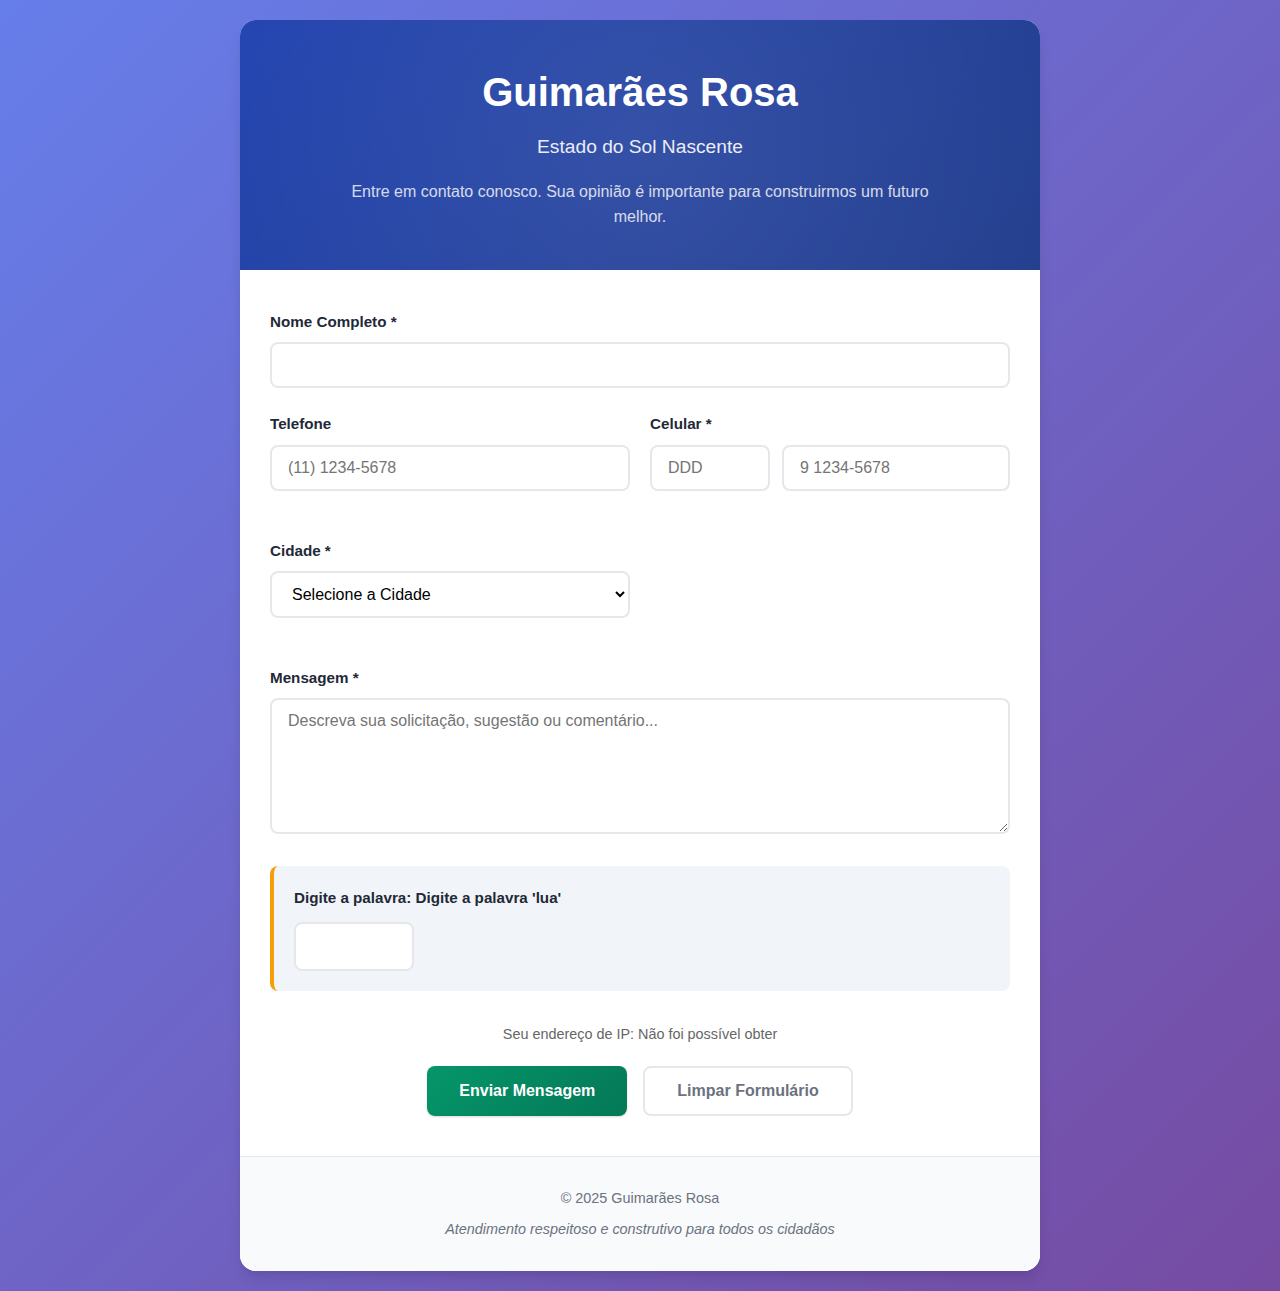
<file: index.html>
<!DOCTYPE html>
<html lang="pt-BR">
<head>
    <meta charset="UTF-8">
    <meta name="viewport" content="width=device-width, initial-scale=1.0">
    <title>Contato - Guimarães Rosa</title>
    <link rel="stylesheet" href="css/style.css">
</head>
<body>
    <div class="container">
        <header class="header">
            <h1>Guimarães Rosa</h1>
            <p class="subtitle">Estado do Sol Nascente</p>
            <p class="description">Entre em contato conosco. Sua opinião é importante para construirmos um futuro melhor.</p>
        </header>

        <div id="success" class="message success hidden">
            <h3>Mensagem enviada com sucesso!</h3>
            <p>Obrigado pelo seu contato. Em breve retornaremos sua solicitação.</p>
        </div>

        <div id="error" class="message error hidden">
            <h3>Erro ao enviar mensagem</h3>
            <p>Ocorreu um problema ao enviar sua mensagem. Tente novamente em alguns instantes.</p>
        </div>

        <form id="contactForm" class="form">
            <div class="form-group">
                <label for="nome">Nome Completo *</label>
                <input type="text" id="nome" name="nome" required>
            </div>

            <div class="form-row">
                <div class="form-group">
                    <label for="telefone">Telefone</label>
                    <input type="tel" id="telefone" name="telefone" placeholder="(11) 1234-5678">
                </div>

                <div class="form-group">
                    <label for="celular">Celular *</label>
                    <div class="phone-input">
                        <input type="tel" id="ddd" name="ddd" placeholder="DDD" required maxlength="2">
                        <input type="tel" id="celular" name="celular" placeholder="9 1234-5678" required>
                    </div>
                </div>
            </div>

            <div class="form-row">
                  <div class="form-group" style="display: none;">
                    <label for="estado">Estado *</label>
                    <select id="estado" name="estado" required>
                        <option value="PE" selected>Pernambuco</option>
                    </select>
                </div>

                <div class="form-group">
                    <label for="cidade">Cidade *</label>
                    <select id="cidade" name="cidade" required>
                        <option value="">Selecione a Cidade</option>
                    </select>
                </div>
            </div>

            <div class="form-group">
                <label for="mensagem">Mensagem *</label>
                <textarea id="mensagem" name="mensagem" rows="6" placeholder="Descreva sua solicitação, sugestão ou comentário..." required></textarea>
            </div>

            <div class="captcha-container">
                <div class="captcha">
                    <label for="captcha">Digite a palavra: <span id="captcha-question"></span></label>
                    <input type="text" id="captcha" name="captcha" required>
                </div>
            </div>

            <div class="ip-display" style="text-align: center; margin-bottom: 20px; font-size: 0.9em; color: #666;">
                Seu endereço de IP: <span id="user-ip">Carregando...</span>
            </div>

            <div class="form-actions">
                <button type="submit" class="btn-submit">Enviar Mensagem</button>
                <button type="reset" class="btn-reset">Limpar Formulário</button>
            </div>
        </form>

        <div id="loading" class="loading hidden">
            <div class="spinner"></div>
            <p>Enviando sua mensagem...</p>
        </div>

        <footer class="footer">
            <p>&copy; 2025 Guimarães Rosa</p>
            <p>Atendimento respeitoso e construtivo para todos os cidadãos</p>
        </footer>
    </div>

    <script src="js/script.js"></script>
</body>
</html>
</file>
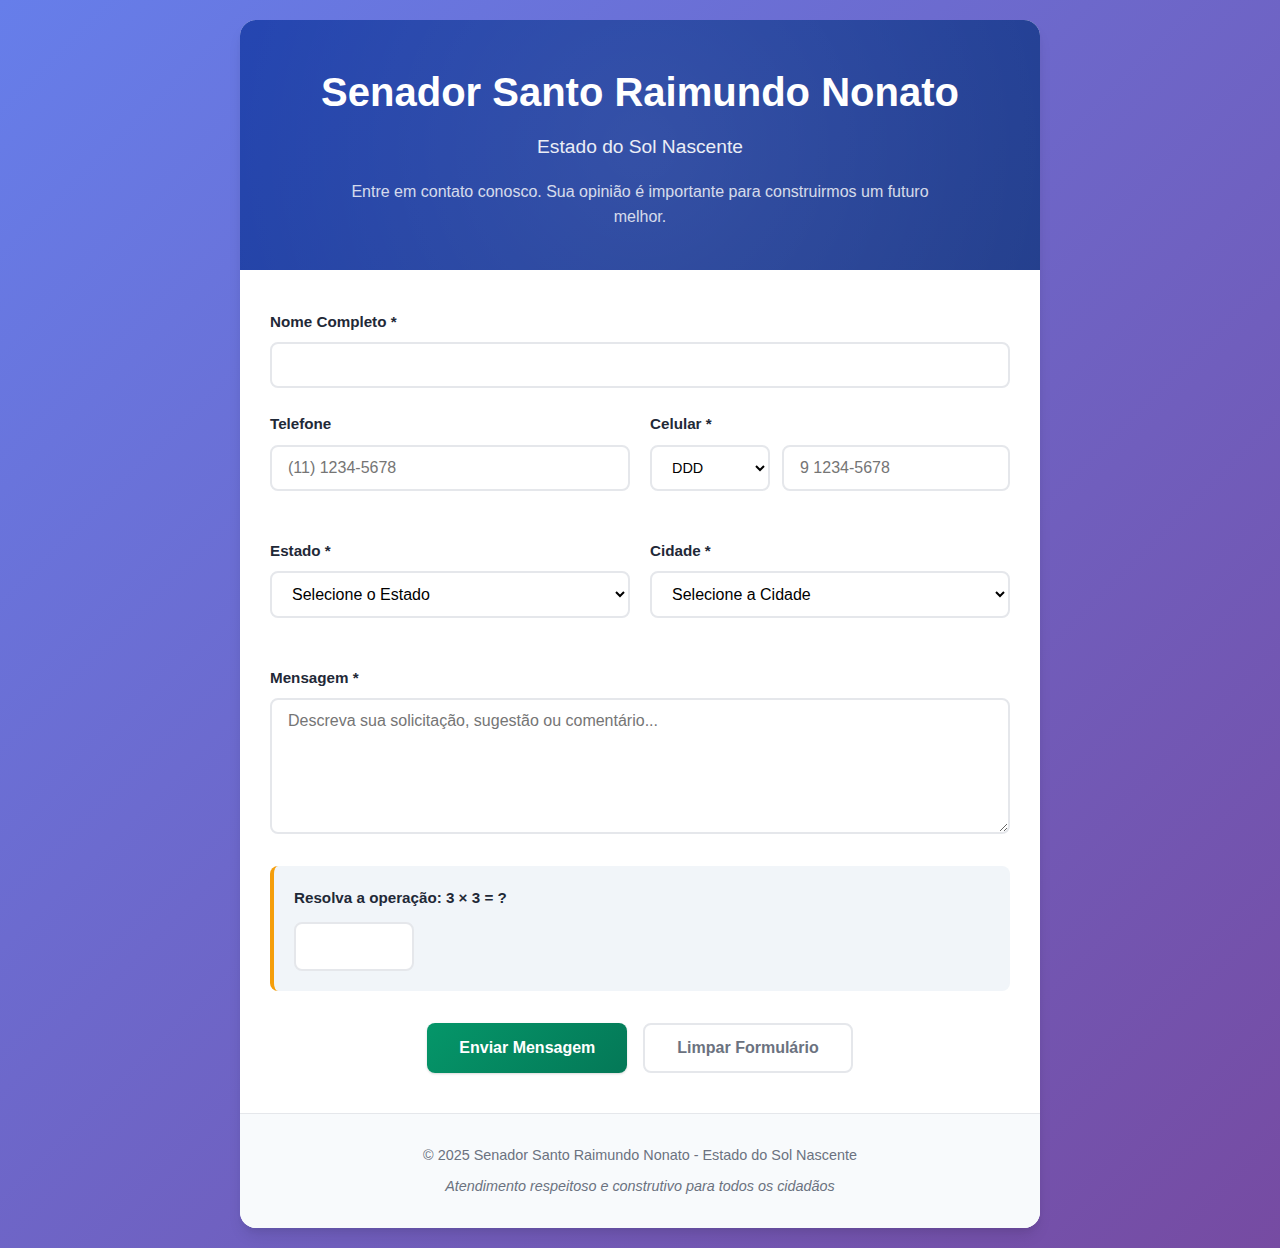
<file: formulario.html>
<!DOCTYPE html>
<html lang="pt-BR">
<head>
    <meta charset="UTF-8">
    <meta name="viewport" content="width=device-width, initial-scale=1.0">
    <title>Contato - Senador Santo Raimundo Nonato</title>
    <link rel="stylesheet" href="style.css">
</head>
<body>
    <div class="container">
        <header class="header">
            <h1>Senador Santo Raimundo Nonato</h1>
            <p class="subtitle">Estado do Sol Nascente</p>
            <p class="description">Entre em contato conosco. Sua opinião é importante para construirmos um futuro melhor.</p>
        </header>

        <form id="contactForm" class="form">
            <div class="form-group">
                <label for="nome">Nome Completo *</label>
                <input type="text" id="nome" name="nome" required>
            </div>

            <div class="form-row">
                <div class="form-group">
                    <label for="telefone">Telefone</label>
                    <input type="tel" id="telefone" name="telefone" placeholder="(11) 1234-5678">
                </div>

                <div class="form-group">
                    <label for="celular">Celular *</label>
                    <div class="phone-input">
                        <select id="ddd" name="ddd" required>
                            <option value="">DDD</option>
                            <option value="11">11 - São Paulo</option>
                            <option value="12">12 - São José dos Campos</option>
                            <option value="13">13 - Santos</option>
                            <option value="14">14 - Bauru</option>
                            <option value="15">15 - Sorocaba</option>
                            <option value="16">16 - Ribeirão Preto</option>
                            <option value="17">17 - São José do Rio Preto</option>
                            <option value="18">18 - Presidente Prudente</option>
                            <option value="19">19 - Campinas</option>
                            <option value="21">21 - Rio de Janeiro</option>
                            <option value="22">22 - Campos dos Goytacazes</option>
                            <option value="24">24 - Petrópolis</option>
                            <option value="27">27 - Vitória</option>
                            <option value="28">28 - Cachoeiro de Itapemirim</option>
                            <option value="31">31 - Belo Horizonte</option>
                            <option value="32">32 - Juiz de Fora</option>
                            <option value="33">33 - Governador Valadares</option>
                            <option value="34">34 - Uberlândia</option>
                            <option value="35">35 - Poços de Caldas</option>
                            <option value="37">37 - Divinópolis</option>
                            <option value="38">38 - Montes Claros</option>
                            <option value="41">41 - Curitiba</option>
                            <option value="42">42 - Ponta Grossa</option>
                            <option value="43">43 - Londrina</option>
                            <option value="44">44 - Maringá</option>
                            <option value="45">45 - Foz do Iguaçu</option>
                            <option value="46">46 - Francisco Beltrão</option>
                            <option value="47">47 - Joinville</option>
                            <option value="48">48 - Florianópolis</option>
                            <option value="49">49 - Chapecó</option>
                            <option value="51">51 - Porto Alegre</option>
                            <option value="53">53 - Pelotas</option>
                            <option value="54">54 - Caxias do Sul</option>
                            <option value="55">55 - Santa Maria</option>
                            <option value="61">61 - Brasília</option>
                            <option value="62">62 - Goiânia</option>
                            <option value="63">63 - Palmas</option>
                            <option value="64">64 - Rio Verde</option>
                            <option value="65">65 - Cuiabá</option>
                            <option value="66">66 - Rondonópolis</option>
                            <option value="67">67 - Campo Grande</option>
                            <option value="68">68 - Rio Branco</option>
                            <option value="69">69 - Porto Velho</option>
                            <option value="71">71 - Salvador</option>
                            <option value="73">73 - Ilhéus</option>
                            <option value="74">74 - Juazeiro</option>
                            <option value="75">75 - Feira de Santana</option>
                            <option value="77">77 - Barreiras</option>
                            <option value="79">79 - Aracaju</option>
                            <option value="81">81 - Recife</option>
                            <option value="87">87 - Petrolina</option>
                            <option value="82">82 - Maceió</option>
                            <option value="83">83 - João Pessoa</option>
                            <option value="84">84 - Natal</option>
                            <option value="85">85 - Fortaleza</option>
                            <option value="88">88 - Juazeiro do Norte</option>
                            <option value="86">86 - Teresina</option>
                            <option value="89">89 - Picos</option>
                            <option value="98">98 - São Luís</option>
                            <option value="99">99 - Imperatriz</option>
                            <option value="91">91 - Belém</option>
                            <option value="93">93 - Santarém</option>
                            <option value="94">94 - Marabá</option>
                            <option value="95">95 - Boa Vista</option>
                            <option value="96">96 - Macapá</option>
                            <option value="97">97 - Manaus</option>
                        </select>
                        <input type="tel" id="celular" name="celular" placeholder="9 1234-5678" required>
                    </div>
                </div>
            </div>

            <div class="form-row">
                <div class="form-group">
                    <label for="estado">Estado *</label>
                    <select id="estado" name="estado" required>
                        <option value="">Selecione o Estado</option>
                        <option value="AC">Acre</option>
                        <option value="AL">Alagoas</option>
                        <option value="AP">Amapá</option>
                        <option value="AM">Amazonas</option>
                        <option value="BA">Bahia</option>
                        <option value="CE">Ceará</option>
                        <option value="DF">Distrito Federal</option>
                        <option value="ES">Espírito Santo</option>
                        <option value="GO">Goiás</option>
                        <option value="MA">Maranhão</option>
                        <option value="MT">Mato Grosso</option>
                        <option value="MS">Mato Grosso do Sul</option>
                        <option value="MG">Minas Gerais</option>
                        <option value="PA">Pará</option>
                        <option value="PB">Paraíba</option>
                        <option value="PR">Paraná</option>
                        <option value="PE">Pernambuco</option>
                        <option value="PI">Piauí</option>
                        <option value="RJ">Rio de Janeiro</option>
                        <option value="RN">Rio Grande do Norte</option>
                        <option value="RS">Rio Grande do Sul</option>
                        <option value="RO">Rondônia</option>
                        <option value="RR">Roraima</option>
                        <option value="SC">Santa Catarina</option>
                        <option value="SP">São Paulo</option>
                        <option value="SE">Sergipe</option>
                        <option value="TO">Tocantins</option>
                        <option value="SOL">Estado do Sol Nascente</option>
                    </select>
                </div>

                <div class="form-group">
                    <label for="cidade">Cidade *</label>
                    <select id="cidade" name="cidade" required>
                        <option value="">Selecione a Cidade</option>
                    </select>
                </div>
            </div>

            <div class="form-group">
                <label for="mensagem">Mensagem *</label>
                <textarea id="mensagem" name="mensagem" rows="6" placeholder="Descreva sua solicitação, sugestão ou comentário..." required></textarea>
            </div>

            <div class="captcha-container">
                <div class="captcha">
                    <label for="captcha">Resolva a operação: <span id="captcha-question"></span> = ?</label>
                    <input type="number" id="captcha" name="captcha" required>
                </div>
            </div>

            <div class="form-actions">
                <button type="submit" class="btn-submit">Enviar Mensagem</button>
                <button type="reset" class="btn-reset">Limpar Formulário</button>
            </div>
        </form>

        <div id="loading" class="loading hidden">
            <div class="spinner"></div>
            <p>Enviando sua mensagem...</p>
        </div>

        <div id="success" class="message success hidden">
            <h3>Mensagem enviada com sucesso!</h3>
            <p>Obrigado pelo seu contato. Em breve retornaremos sua solicitação.</p>
        </div>

        <div id="error" class="message error hidden">
            <h3>Erro ao enviar mensagem</h3>
            <p>Ocorreu um problema ao enviar sua mensagem. Tente novamente em alguns instantes.</p>
        </div>

        <footer class="footer">
            <p>&copy; 2025 Senador Santo Raimundo Nonato - Estado do Sol Nascente</p>
            <p>Atendimento respeitoso e construtivo para todos os cidadãos</p>
        </footer>
    </div>

    <script src="script.js"></script>
</body>
</html>
</file>
<file: css/style.css>
* {
    margin: 0;
    padding: 0;
    box-sizing: border-box;
}

:root {
    --primary-color: #1e40af;
    --primary-dark: #1e3a8a;
    --secondary-color: #059669;
    --accent-color: #f59e0b;
    --text-primary: #1f2937;
    --text-secondary: #6b7280;
    --background: #f8fafc;
    --white: #ffffff;
    --border: #e5e7eb;
    --border-focus: #3b82f6;
    --error: #dc2626;
    --success: #059669;
    --shadow: 0 1px 3px 0 rgba(0, 0, 0, 0.1), 0 1px 2px 0 rgba(0, 0, 0, 0.06);
    --shadow-lg: 0 10px 15px -3px rgba(0, 0, 0, 0.1), 0 4px 6px -2px rgba(0, 0, 0, 0.05);
}

body {
    font-family: -apple-system, BlinkMacSystemFont, 'Segoe UI', Roboto, Oxygen, Ubuntu, Cantarell, sans-serif;
    line-height: 1.6;
    color: var(--text-primary);
    background: linear-gradient(135deg, #667eea 0%, #764ba2 100%);
    min-height: 100vh;
    padding: 20px 0;
}

.container {
    max-width: 800px;
    margin: 0 auto;
    background: var(--white);
    border-radius: 16px;
    box-shadow: var(--shadow-lg);
    overflow: hidden;
    animation: slideUp 0.6s ease-out;
}

@keyframes slideUp {
    from {
        opacity: 0;
        transform: translateY(30px);
    }
    to {
        opacity: 1;
        transform: translateY(0);
    }
}

.header {
    background: linear-gradient(135deg, var(--primary-color) 0%, var(--primary-dark) 100%);
    color: var(--white);
    padding: 40px 30px;
    text-align: center;
    position: relative;
    overflow: hidden;
}

.header::before {
    content: '';
    position: absolute;
    top: -50%;
    left: -50%;
    width: 200%;
    height: 200%;
    background: radial-gradient(circle, rgba(255,255,255,0.1) 0%, transparent 70%);
    animation: rotate 20s linear infinite;
}

@keyframes rotate {
    from { transform: rotate(0deg); }
    to { transform: rotate(360deg); }
}

.header h1 {
    font-size: 2.5rem;
    font-weight: 700;
    margin-bottom: 8px;
    position: relative;
    z-index: 1;
}

.header .subtitle {
    font-size: 1.2rem;
    opacity: 0.9;
    margin-bottom: 16px;
    position: relative;
    z-index: 1;
}

.header .description {
    font-size: 1rem;
    opacity: 0.8;
    max-width: 600px;
    margin: 0 auto;
    position: relative;
    z-index: 1;
}

.form {
    padding: 40px 30px;
}

.form-group {
    margin-bottom: 24px;
}

.form-row {
    display: grid;
    grid-template-columns: 1fr 1fr;
    gap: 20px;
    margin-bottom: 24px;
}

label {
    display: block;
    font-weight: 600;
    color: var(--text-primary);
    margin-bottom: 8px;
    font-size: 0.95rem;
}

input, select, textarea {
    width: 100%;
    padding: 12px 16px;
    border: 2px solid var(--border);
    border-radius: 8px;
    font-size: 1rem;
    transition: all 0.3s ease;
    background: var(--white);
}

input:focus, select:focus, textarea:focus {
    outline: none;
    border-color: var(--border-focus);
    box-shadow: 0 0 0 3px rgba(59, 130, 246, 0.1);
    transform: translateY(-1px);
}

input:hover, select:hover, textarea:hover {
    border-color: var(--text-secondary);
}

.phone-input {
    display: grid;
    grid-template-columns: 120px 1fr;
    gap: 12px;
}

.phone-input select {
    font-size: 0.9rem;
}

textarea {
    resize: vertical;
    min-height: 120px;
    font-family: inherit;
}

.captcha-container {
    background: #f1f5f9;
    padding: 20px;
    border-radius: 8px;
    margin-bottom: 32px;
    border-left: 4px solid var(--accent-color);
}

.captcha label {
    color: var(--text-primary);
    font-weight: 600;
    margin-bottom: 12px;
}

.captcha input {
    max-width: 120px;
    text-align: center;
    font-weight: 600;
    font-size: 1.1rem;
}

.form-actions {
    display: flex;
    gap: 16px;
    justify-content: center;
    flex-wrap: wrap;
}

.btn-submit, .btn-reset {
    padding: 14px 32px;
    border: none;
    border-radius: 8px;
    font-size: 1rem;
    font-weight: 600;
    cursor: pointer;
    transition: all 0.3s ease;
    position: relative;
    overflow: hidden;
}

.btn-submit {
    background: linear-gradient(135deg, var(--secondary-color) 0%, #047857 100%);
    color: var(--white);
    box-shadow: var(--shadow);
}

.btn-submit:hover {
    transform: translateY(-2px);
    box-shadow: 0 10px 25px -5px rgba(5, 150, 105, 0.4);
}

.btn-submit:active {
    transform: translateY(0);
}

.btn-reset {
    background: var(--white);
    color: var(--text-secondary);
    border: 2px solid var(--border);
}

.btn-reset:hover {
    background: #f8fafc;
    border-color: var(--text-secondary);
    transform: translateY(-1px);
}

.loading {
    text-align: center;
    padding: 40px;
    color: var(--text-secondary);
}

.spinner {
    width: 40px;
    height: 40px;
    border: 4px solid var(--border);
    border-top: 4px solid var(--primary-color);
    border-radius: 50%;
    animation: spin 1s linear infinite;
    margin: 0 auto 16px;
}

@keyframes spin {
    0% { transform: rotate(0deg); }
    100% { transform: rotate(360deg); }
}

.message {
    padding: 30px;
    text-align: center;
    border-radius: 12px;
    margin: 20px auto;
    position: sticky;
    top: 20px; /* Ajuste conforme necessário para não sobrepor o header */
    z-index: 1000;
    width: calc(100% - 40px); /* Para compensar o margin */
    max-width: 760px; /* Mesma largura do container - padding */
}

.message h3 {
    font-size: 1.5rem;
    margin-bottom: 12px;
}

.message.success {
    background: linear-gradient(135deg, #d1fae5 0%, #a7f3d0 100%);
    color: #065f46;
    border: 2px solid #10b981;
}

.message.error {
    background: linear-gradient(135deg, #fee2e2 0%, #fecaca 100%);
    color: #7f1d1d;
    border: 2px solid #ef4444;
}

.hidden {
    display: none;
}

.footer {
    background: #f8fafc;
    padding: 30px;
    text-align: center;
    color: var(--text-secondary);
    border-top: 1px solid var(--border);
}

.footer p {
    margin-bottom: 8px;
    font-size: 0.9rem;
}

.footer p:last-child {
    margin-bottom: 0;
    font-style: italic;
}

/* Responsive Design */
@media (max-width: 768px) {
    body {
        padding: 10px 0;
    }
    
    .container {
        margin: 0 10px;
        border-radius: 12px;
    }
    
    .header {
        padding: 30px 20px;
    }
    
    .header h1 {
        font-size: 2rem;
    }
    
    .header .subtitle {
        font-size: 1.1rem;
    }
    
    .form {
        padding: 30px 20px;
    }
    
    .form-row {
        grid-template-columns: 1fr;
        gap: 0;
    }
    
    .phone-input {
        grid-template-columns: 100px 1fr;
        gap: 8px;
    }
    
    .form-actions {
        flex-direction: column;
        align-items: stretch;
    }
    
    .btn-submit, .btn-reset {
        width: 100%;
        margin-bottom: 12px;
    }
    
    .captcha-container {
        padding: 16px;
    }
    
    .footer {
        padding: 20px;
    }

    .message {
        margin: 10px auto; /* Ajuste para telas menores */
        width: calc(100% - 20px);
    }
}

@media (max-width: 480px) {
    .header h1 {
        font-size: 1.8rem;
    }
    
    .form {
        padding: 20px 15px;
    }
    
    .phone-input {
        grid-template-columns: 1fr;
        gap: 12px;
    }
    
    input, select, textarea {
        padding: 10px 12px;
    }
}

/* Accessibility improvements */
@media (prefers-reduced-motion: reduce) {
    *, *::before, *::after {
        animation-duration: 0.01ms !important;
        animation-iteration-count: 1 !important;
        transition-duration: 0.01ms !important;
    }
}

/* Focus indicators for keyboard navigation */
button:focus-visible, input:focus-visible, select:focus-visible, textarea:focus-visible {
    outline: 2px solid var(--primary-color);
    outline-offset: 2px;
}

/* Print styles */
@media print {
    body {
        background: white;
        padding: 0;
    }
    
    .container {
        box-shadow: none;
        border: 1px solid #ccc;
    }
    
    .header {
        background: white !important;
        color: black !important;
    }
    
    .btn-submit, .btn-reset {
        display: none;
    }
}
</file>
<file: style.css>
* {
    margin: 0;
    padding: 0;
    box-sizing: border-box;
}

:root {
    --primary-color: #1e40af;
    --primary-dark: #1e3a8a;
    --secondary-color: #059669;
    --accent-color: #f59e0b;
    --text-primary: #1f2937;
    --text-secondary: #6b7280;
    --background: #f8fafc;
    --white: #ffffff;
    --border: #e5e7eb;
    --border-focus: #3b82f6;
    --error: #dc2626;
    --success: #059669;
    --shadow: 0 1px 3px 0 rgba(0, 0, 0, 0.1), 0 1px 2px 0 rgba(0, 0, 0, 0.06);
    --shadow-lg: 0 10px 15px -3px rgba(0, 0, 0, 0.1), 0 4px 6px -2px rgba(0, 0, 0, 0.05);
}

body {
    font-family: -apple-system, BlinkMacSystemFont, 'Segoe UI', Roboto, Oxygen, Ubuntu, Cantarell, sans-serif;
    line-height: 1.6;
    color: var(--text-primary);
    background: linear-gradient(135deg, #667eea 0%, #764ba2 100%);
    min-height: 100vh;
    padding: 20px 0;
}

.container {
    max-width: 800px;
    margin: 0 auto;
    background: var(--white);
    border-radius: 16px;
    box-shadow: var(--shadow-lg);
    overflow: hidden;
    animation: slideUp 0.6s ease-out;
}

@keyframes slideUp {
    from {
        opacity: 0;
        transform: translateY(30px);
    }
    to {
        opacity: 1;
        transform: translateY(0);
    }
}

.header {
    background: linear-gradient(135deg, var(--primary-color) 0%, var(--primary-dark) 100%);
    color: var(--white);
    padding: 40px 30px;
    text-align: center;
    position: relative;
    overflow: hidden;
}

.header::before {
    content: '';
    position: absolute;
    top: -50%;
    left: -50%;
    width: 200%;
    height: 200%;
    background: radial-gradient(circle, rgba(255,255,255,0.1) 0%, transparent 70%);
    animation: rotate 20s linear infinite;
}

@keyframes rotate {
    from { transform: rotate(0deg); }
    to { transform: rotate(360deg); }
}

.header h1 {
    font-size: 2.5rem;
    font-weight: 700;
    margin-bottom: 8px;
    position: relative;
    z-index: 1;
}

.header .subtitle {
    font-size: 1.2rem;
    opacity: 0.9;
    margin-bottom: 16px;
    position: relative;
    z-index: 1;
}

.header .description {
    font-size: 1rem;
    opacity: 0.8;
    max-width: 600px;
    margin: 0 auto;
    position: relative;
    z-index: 1;
}

.form {
    padding: 40px 30px;
}

.form-group {
    margin-bottom: 24px;
}

.form-row {
    display: grid;
    grid-template-columns: 1fr 1fr;
    gap: 20px;
    margin-bottom: 24px;
}

label {
    display: block;
    font-weight: 600;
    color: var(--text-primary);
    margin-bottom: 8px;
    font-size: 0.95rem;
}

input, select, textarea {
    width: 100%;
    padding: 12px 16px;
    border: 2px solid var(--border);
    border-radius: 8px;
    font-size: 1rem;
    transition: all 0.3s ease;
    background: var(--white);
}

input:focus, select:focus, textarea:focus {
    outline: none;
    border-color: var(--border-focus);
    box-shadow: 0 0 0 3px rgba(59, 130, 246, 0.1);
    transform: translateY(-1px);
}

input:hover, select:hover, textarea:hover {
    border-color: var(--text-secondary);
}

.phone-input {
    display: grid;
    grid-template-columns: 120px 1fr;
    gap: 12px;
}

.phone-input select {
    font-size: 0.9rem;
}

textarea {
    resize: vertical;
    min-height: 120px;
    font-family: inherit;
}

.captcha-container {
    background: #f1f5f9;
    padding: 20px;
    border-radius: 8px;
    margin-bottom: 32px;
    border-left: 4px solid var(--accent-color);
}

.captcha label {
    color: var(--text-primary);
    font-weight: 600;
    margin-bottom: 12px;
}

.captcha input {
    max-width: 120px;
    text-align: center;
    font-weight: 600;
    font-size: 1.1rem;
}

.form-actions {
    display: flex;
    gap: 16px;
    justify-content: center;
    flex-wrap: wrap;
}

.btn-submit, .btn-reset {
    padding: 14px 32px;
    border: none;
    border-radius: 8px;
    font-size: 1rem;
    font-weight: 600;
    cursor: pointer;
    transition: all 0.3s ease;
    position: relative;
    overflow: hidden;
}

.btn-submit {
    background: linear-gradient(135deg, var(--secondary-color) 0%, #047857 100%);
    color: var(--white);
    box-shadow: var(--shadow);
}

.btn-submit:hover {
    transform: translateY(-2px);
    box-shadow: 0 10px 25px -5px rgba(5, 150, 105, 0.4);
}

.btn-submit:active {
    transform: translateY(0);
}

.btn-reset {
    background: var(--white);
    color: var(--text-secondary);
    border: 2px solid var(--border);
}

.btn-reset:hover {
    background: #f8fafc;
    border-color: var(--text-secondary);
    transform: translateY(-1px);
}

.loading {
    text-align: center;
    padding: 40px;
    color: var(--text-secondary);
}

.spinner {
    width: 40px;
    height: 40px;
    border: 4px solid var(--border);
    border-top: 4px solid var(--primary-color);
    border-radius: 50%;
    animation: spin 1s linear infinite;
    margin: 0 auto 16px;
}

@keyframes spin {
    0% { transform: rotate(0deg); }
    100% { transform: rotate(360deg); }
}

.message {
    padding: 30px;
    text-align: center;
    border-radius: 12px;
    margin: 20px;
}

.message h3 {
    font-size: 1.5rem;
    margin-bottom: 12px;
}

.message.success {
    background: linear-gradient(135deg, #d1fae5 0%, #a7f3d0 100%);
    color: #065f46;
    border: 2px solid #10b981;
}

.message.error {
    background: linear-gradient(135deg, #fee2e2 0%, #fecaca 100%);
    color: #7f1d1d;
    border: 2px solid #ef4444;
}

.hidden {
    display: none;
}

.footer {
    background: #f8fafc;
    padding: 30px;
    text-align: center;
    color: var(--text-secondary);
    border-top: 1px solid var(--border);
}

.footer p {
    margin-bottom: 8px;
    font-size: 0.9rem;
}

.footer p:last-child {
    margin-bottom: 0;
    font-style: italic;
}

/* Responsive Design */
@media (max-width: 768px) {
    body {
        padding: 10px 0;
    }
    
    .container {
        margin: 0 10px;
        border-radius: 12px;
    }
    
    .header {
        padding: 30px 20px;
    }
    
    .header h1 {
        font-size: 2rem;
    }
    
    .header .subtitle {
        font-size: 1.1rem;
    }
    
    .form {
        padding: 30px 20px;
    }
    
    .form-row {
        grid-template-columns: 1fr;
        gap: 0;
    }
    
    .phone-input {
        grid-template-columns: 100px 1fr;
        gap: 8px;
    }
    
    .form-actions {
        flex-direction: column;
        align-items: stretch;
    }
    
    .btn-submit, .btn-reset {
        width: 100%;
        margin-bottom: 12px;
    }
    
    .captcha-container {
        padding: 16px;
    }
    
    .footer {
        padding: 20px;
    }
}

@media (max-width: 480px) {
    .header h1 {
        font-size: 1.8rem;
    }
    
    .form {
        padding: 20px 15px;
    }
    
    .phone-input {
        grid-template-columns: 1fr;
        gap: 12px;
    }
    
    input, select, textarea {
        padding: 10px 12px;
    }
}

/* Accessibility improvements */
@media (prefers-reduced-motion: reduce) {
    *, *::before, *::after {
        animation-duration: 0.01ms !important;
        animation-iteration-count: 1 !important;
        transition-duration: 0.01ms !important;
    }
}

/* Focus indicators for keyboard navigation */
button:focus-visible, input:focus-visible, select:focus-visible, textarea:focus-visible {
    outline: 2px solid var(--primary-color);
    outline-offset: 2px;
}

/* Print styles */
@media print {
    body {
        background: white;
        padding: 0;
    }
    
    .container {
        box-shadow: none;
        border: 1px solid #ccc;
    }
    
    .header {
        background: white !important;
        color: black !important;
    }
    
    .btn-submit, .btn-reset {
        display: none;
    }
}
</file>
